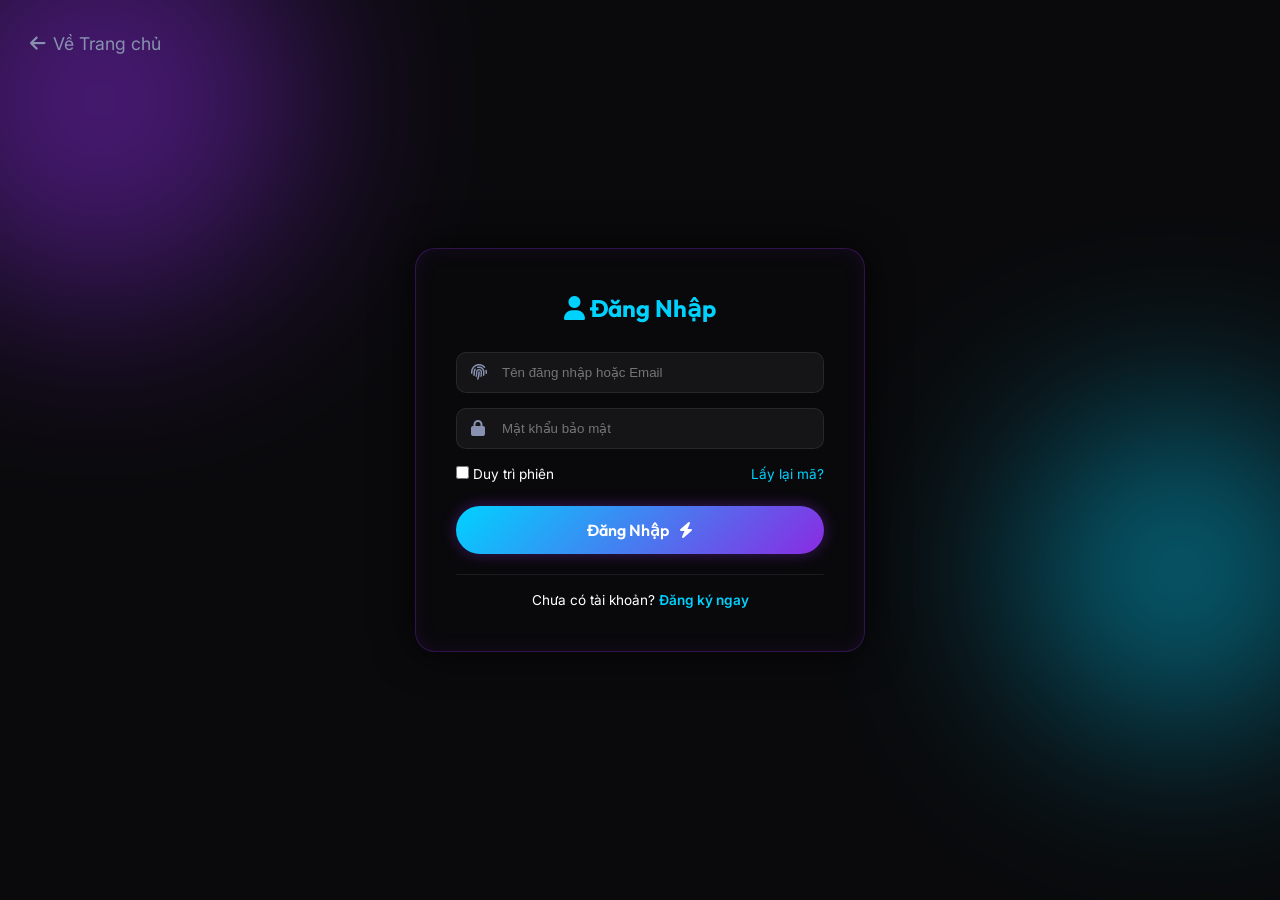
<file: web ban hang AI/login.html>
<!DOCTYPE html>
<html lang="vi">
<head>
    <meta charset="UTF-8">
    <meta name="viewport" content="width=device-width, initial-scale=1.0">
    <title>Đăng Nhập - NovaStyle</title>
    <link href="https://fonts.googleapis.com/css2?family=Outfit:wght@300;400;600;800&family=Inter:wght@400;500&display=swap" rel="stylesheet">
    <link rel="stylesheet" href="style.css">
    <link rel="stylesheet" href="https://cdnjs.cloudflare.com/ajax/libs/font-awesome/6.4.0/css/all.min.css">
    <style>
        .auth-page { display: flex; justify-content: center; align-items: center; min-height: 100vh; padding: 20px; position: relative; }
        .auth-box { width: 100%; max-width: 450px; padding: 40px; border-radius: 20px; z-index: 10; }
        .back-home { position: absolute; top: 30px; left: 30px; color: var(--text-muted); text-decoration: none; font-size: 1.1rem; transition: var(--transition-smooth); z-index: 10; display: flex; align-items: center; gap: 8px; }
        .back-home:hover { color: var(--accent-blue); }
    </style>
</head>
<body>
    <div class="orb orb-1"></div>
    <div class="orb orb-2"></div>

    <a href="index.html" class="back-home"><i class="fa-solid fa-arrow-left"></i> Về Trang chủ</a>

    <div class="auth-page">
        <div class="auth-box glass-panel login-glass">
            <div class="modal-header">
                <h3><i class="fa-solid fa-user"></i> Đăng Nhập</h3>
            </div>
            <form class="auth-form" action="login_process.php" method="POST">
                <div class="input-group">
                    <i class="fa-solid fa-fingerprint icon-left"></i>
                    <input type="text" name="login_id" placeholder="Tên đăng nhập hoặc Email" required>
                </div>
                
                <div class="input-group">
                    <i class="fa-solid fa-lock icon-left"></i>
                    <input type="password" name="password" placeholder="Mật khẩu bảo mật" required>
                </div>
                
                <div class="form-actions">
                    <label class="remember-label"><input type="checkbox"> Duy trì phiên</label>
                    <a href="#" class="forgot-pwd">Lấy lại mã?</a>
                </div>
                
                <button type="submit" class="btn btn-primary w-100 btn-glow">Đăng Nhập <i class="fa-solid fa-bolt"></i></button>
            </form>
            <div class="modal-footer">
                <p>Chưa có tài khoản? <a href="register.html">Đăng ký ngay</a></p>
            </div>
        </div>
    </div>
</body>
</html>
</file>
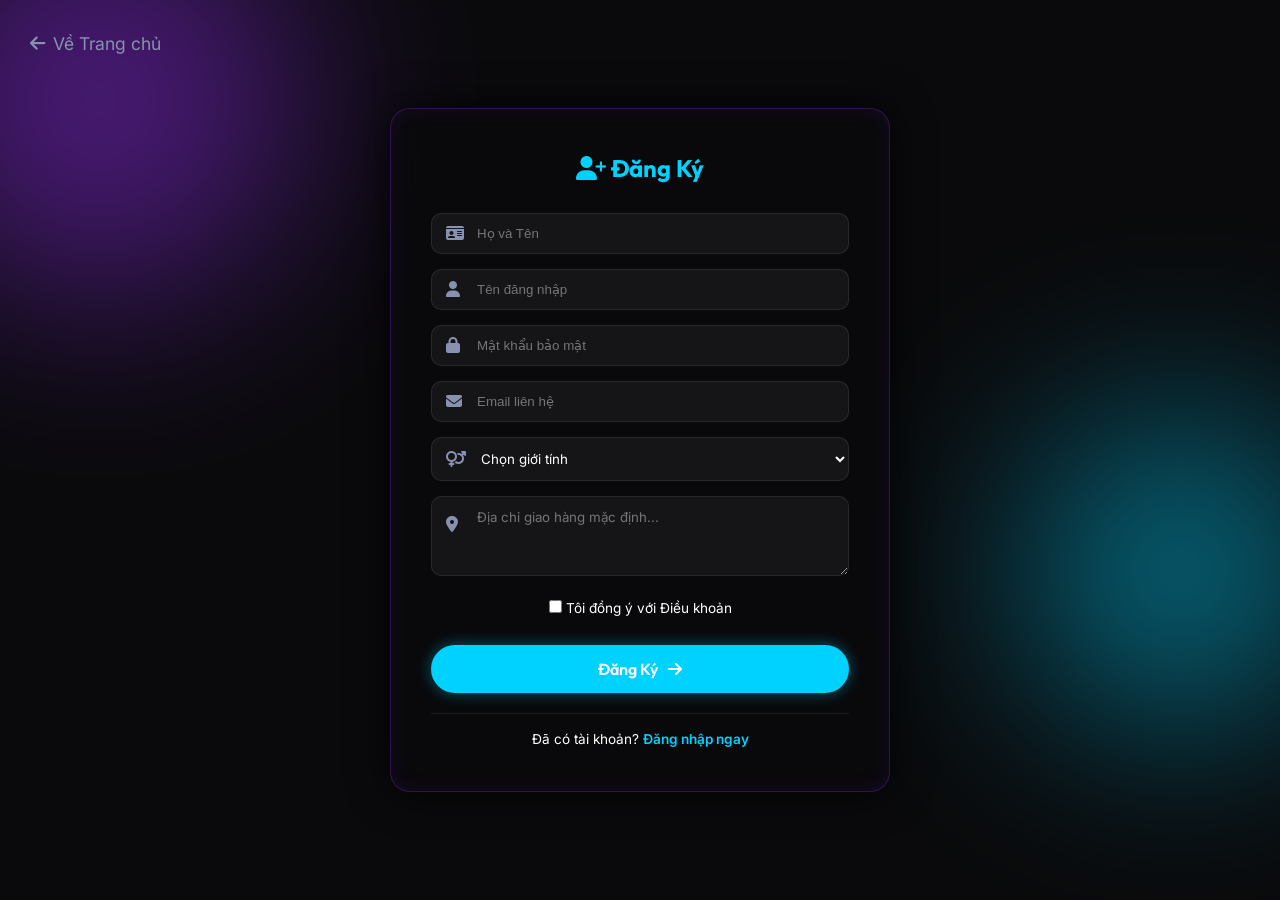
<file: web ban hang AI/register.html>
<!DOCTYPE html>
<html lang="vi">
<head>
    <meta charset="UTF-8">
    <meta name="viewport" content="width=device-width, initial-scale=1.0">
    <title>Đăng Ký - NovaStyle</title>
    <link href="https://fonts.googleapis.com/css2?family=Outfit:wght@300;400;600;800&family=Inter:wght@400;500&display=swap" rel="stylesheet">
    <link rel="stylesheet" href="style.css">
    <link rel="stylesheet" href="https://cdnjs.cloudflare.com/ajax/libs/font-awesome/6.4.0/css/all.min.css">
    <style>
        .auth-page { display: flex; justify-content: center; align-items: center; min-height: 100vh; padding: 40px 20px; position: relative; }
        .auth-box { width: 100%; max-width: 500px; padding: 40px; border-radius: 20px; z-index: 10; }
        .back-home { position: absolute; top: 30px; left: 30px; color: var(--text-muted); text-decoration: none; font-size: 1.1rem; transition: var(--transition-smooth); z-index: 10; display: flex; align-items: center; gap: 8px; }
        .back-home:hover { color: var(--accent-blue); }
        
        /* Chỉnh style riêng cho Select và Textarea ăn khớp với Glassmorphism */
        select.glass-input, textarea.glass-input {
            width: 100%; padding: 12px 15px 12px 45px; background: rgba(255, 255, 255, 0.05);
            border: 1px solid var(--glass-border); border-radius: 10px; color: white;
            outline: none; font-family: var(--font-body); transition: var(--transition-smooth);
        }
        select.glass-input:focus, textarea.glass-input:focus {
            border-color: var(--accent-purple); box-shadow: 0 0 10px rgba(138, 43, 226, 0.2);
            background: rgba(255, 255, 255, 0.08);
        }
        select.glass-input option { color: #000; } /* Tránh chữ trắng trên nền trắng ở menu xổ xuống */
        textarea.glass-input { resize: vertical; min-height: 80px; }
        .textarea-icon { top: 20px !important; transform: none !important; }
    </style>
</head>
<body>
    <div class="orb orb-1"></div>
    <div class="orb orb-2"></div>

    <a href="index.html" class="back-home"><i class="fa-solid fa-arrow-left"></i> Về Trang chủ</a>

    <div class="auth-page">
        <div class="auth-box glass-panel login-glass">
            <div class="modal-header">
                <h3><i class="fa-solid fa-user-plus"></i> Đăng Ký</h3>
            </div>
            <form class="auth-form" action="register_process.php" method="POST">
                
                <div class="input-group">
                    <i class="fa-solid fa-id-card icon-left"></i>
                    <input type="text" name="full_name" placeholder="Họ và Tên" required>
                </div>

                <div class="input-group">
                    <i class="fa-solid fa-user icon-left"></i>
                    <input type="text" name="username" placeholder="Tên đăng nhập" required>
                </div>

                <div class="input-group">
                    <i class="fa-solid fa-lock icon-left"></i>
                    <input type="password" name="password" placeholder="Mật khẩu bảo mật" required>
                </div>

                <div class="input-group">
                    <i class="fa-solid fa-envelope icon-left"></i>
                    <input type="email" name="email" placeholder="Email liên hệ" required>
                </div>

                <div class="input-group">
                    <i class="fa-solid fa-venus-mars icon-left"></i>
                    <select class="glass-input" name="gender" required>
                        <option value="" disabled selected>Chọn giới tính</option>
                        <option value="male">Nam</option>
                        <option value="female">Nữ</option>
                        <option value="unisex">Unisex / Khác</option>
                    </select>
                </div>

                <div class="input-group">
                    <i class="fa-solid fa-location-dot icon-left textarea-icon"></i>
                    <textarea class="glass-input" name="address" placeholder="Địa chỉ giao hàng mặc định..." required></textarea>
                </div>

                <div class="form-actions" style="justify-content: center; margin-bottom: 25px;">
                    <label class="remember-label" style="font-size: 0.85rem;">
                        <input type="checkbox" required> Tôi đồng ý với Điều khoản
                    </label>
                </div>

                <button type="submit" class="btn btn-primary w-100 btn-glow" style="background: var(--accent-blue); box-shadow: 0 0 15px rgba(0, 210, 255, 0.4);">Đăng Ký <i class="fa-solid fa-arrow-right"></i></button>
            </form>
            <div class="modal-footer">
                <p>Đã có tài khoản? <a href="login.html">Đăng nhập ngay</a></p>
            </div>
        </div>
    </div>
</body>
</html>
</file>
<file: web ban hang AI/style.css>
:root {
    --bg-dark: #0a0a0c;
    --text-main: #ffffff;
    --text-muted: #8892b0;

    --accent-blue: #00d2ff;
    --accent-purple: #8a2be2;
    --primary-gradient: linear-gradient(135deg, var(--accent-blue) 0%, var(--accent-purple) 100%);

    --glass-bg: rgba(255, 255, 255, 0.03);
    --glass-border: rgba(255, 255, 255, 0.08);
    --glass-shadow: 0 8px 32px 0 rgba(0, 0, 0, 0.37);

    --font-heading: 'Outfit', sans-serif;
    --font-body: 'Inter', sans-serif;

    --transition-smooth: all 0.3s cubic-bezier(0.25, 0.8, 0.25, 1);
}

* {
    margin: 0;
    padding: 0;
    box-sizing: border-box;
}

body {
    background-color: var(--bg-dark);
    color: var(--text-main);
    font-family: var(--font-body);
    overflow-x: hidden;
    line-height: 1.6;
}

/* Background Animated Orbs */
.orb {
    position: absolute;
    border-radius: 50%;
    filter: blur(100px);
    z-index: -1;
    opacity: 0.5;
    animation: float 20s infinite ease-in-out alternate;
}

.orb-1 {
    width: 400px;
    height: 400px;
    background: var(--accent-purple);
    top: -100px;
    left: -100px;
}

.orb-2 {
    width: 300px;
    height: 300px;
    background: var(--accent-blue);
    bottom: 20%;
    right: -50px;
    animation-delay: -10s;
}

@keyframes float {
    0% {
        transform: translateY(0) scale(1);
    }

    100% {
        transform: translateY(100px) scale(1.2);
    }
}

/* Header & Glassmorphism */
.glass-header {
    position: fixed;
    top: 0;
    width: 100%;
    height: 80px;
    display: flex;
    justify-content: space-between;
    align-items: center;
    padding: 0 5%;
    background: var(--glass-bg);
    backdrop-filter: blur(12px);
    -webkit-backdrop-filter: blur(12px);
    border-bottom: 1px solid var(--glass-border);
    z-index: 100;
}

.logo {
    font-family: var(--font-heading);
    font-size: 1.5rem;
    font-weight: 800;
    display: flex;
    align-items: center;
    gap: 10px;
    letter-spacing: 1px;
}

.logo i {
    background: var(--primary-gradient);
    -webkit-background-clip: text;
    background-clip: text;
    -webkit-text-fill-color: transparent;
}

/* Styling cho Menu mới */
.header-left {
    display: flex;
    align-items: center;
    gap: 40px; /* Khoảng cách giữa Logo và Menu */
}

.main-menu {
    display: flex;
    gap: 25px;
    align-items: center;
}

.menu-item {
    color: var(--text-main);
    text-decoration: none;
    font-weight: 500;
    font-size: 0.95rem;
    transition: var(--transition-smooth);
    position: relative;
    padding: 5px 0;
}

/* Hiệu ứng gạch chân gradient khi hover */
.menu-item:hover, .menu-item.active {
    color: var(--accent-blue);
}

.menu-item::after {
    content: '';
    position: absolute;
    bottom: 0;
    left: 0;
    width: 0%;
    height: 2px;
    background: var(--primary-gradient);
    transition: var(--transition-smooth);
}

.menu-item:hover::after, .menu-item.active::after {
    width: 100%;
}

/* Ẩn menu chữ trên màn hình nhỏ để tránh vỡ giao diện */
@media (max-width: 1024px) {
    .main-menu {
        display: none;
    }
}
/* Nhóm tài khoản ở góc phải */
.auth-group {
    display: flex;
    align-items: center;
    gap: 12px; /* Khoảng cách giữa chữ và icon */
    border-left: 1px solid var(--glass-border); /* Thêm vạch kẻ phân cách nhẹ nhàng */
    padding-left: 20px;
    margin-left: 5px;
}

/* Ẩn chữ trên thiết bị di động để không bị tràn màn hình, chỉ giữ lại icon */
@media (max-width: 1024px) {
    .main-menu, 
    #openAuthBtn {
        display: none;
    }
    
    .auth-group {
        border-left: none;
        padding-left: 0;
        margin-left: 0;
    }
}

.smart-search {
    flex: 0 1 500px;
    position: relative;
    display: flex;
    align-items: center;
}

.smart-search input {
    width: 100%;
    background: rgba(0, 0, 0, 0.4);
    border: 1px solid var(--glass-border);
    border-radius: 30px;
    padding: 12px 20px 12px 45px;
    color: var(--text-main);
    font-family: var(--font-body);
    font-size: 0.95rem;
    outline: none;
    transition: var(--transition-smooth);
}

.smart-search input:focus {
    border-color: var(--accent-purple);
    box-shadow: 0 0 15px rgba(138, 43, 226, 0.3);
}

.smart-search .fa-search {
    position: absolute;
    left: 18px;
    color: var(--text-muted);
}

.smart-search .ai-btn {
    position: absolute;
    right: 8px;
    background: var(--primary-gradient);
    border: none;
    border-radius: 50%;
    width: 30px;
    height: 30px;
    color: white;
    cursor: pointer;
    box-shadow: 0 0 10px rgba(0, 210, 255, 0.4);
    transition: var(--transition-smooth);
}

.smart-search .ai-btn:hover {
    transform: scale(1.1) rotate(10deg);
}

.nav-links {
    display: flex;
    align-items: center;
    gap: 25px;
}

.nav-icon {
    position: relative;
    color: var(--text-main);
    font-size: 1.2rem;
    text-decoration: none;
    transition: var(--transition-smooth);
}

.nav-icon:hover {
    color: var(--accent-blue);
}

.badge {
    position: absolute;
    top: -8px;
    right: -10px;
    background: var(--primary-gradient);
    color: white;
    font-size: 0.7rem;
    font-weight: 800;
    width: 20px;
    height: 20px;
    display: flex;
    justify-content: center;
    align-items: center;
    border-radius: 50%;
}

.user-profile img {
    width: 40px;
    height: 40px;
    border-radius: 50%;
    border: 2px solid var(--accent-purple);
    object-fit: cover;
}

/* Hero Section */
.hero {
    min-height: 100vh;
    padding: 120px 5% 50px;
    display: flex;
    align-items: center;
    justify-content: space-between;
    gap: 50px;
}

.hero-content {
    flex: 1;
    max-width: 600px;
}

.badge-ai {
    display: inline-block;
    padding: 6px 15px;
    background: rgba(138, 43, 226, 0.15);
    border: 1px solid rgba(138, 43, 226, 0.5);
    border-radius: 20px;
    color: var(--accent-purple);
    font-weight: 600;
    font-size: 0.85rem;
    margin-bottom: 25px;
    letter-spacing: 1px;
    text-transform: uppercase;
}

.hero h1 {
    font-family: var(--font-heading);
    font-size: 4rem;
    font-weight: 800;
    line-height: 1.1;
    margin-bottom: 25px;
}

.gradient-text {
    background: var(--primary-gradient);
    -webkit-background-clip: text;
    background-clip: text;
    -webkit-text-fill-color: transparent;
}

.hero p {
    font-size: 1.15rem;
    color: var(--text-muted);
    margin-bottom: 35px;
}

.hero-actions {
    display: flex;
    gap: 15px;
}

.btn {
    padding: 14px 28px;
    border-radius: 30px;
    font-family: var(--font-heading);
    font-weight: 600;
    font-size: 1rem;
    cursor: pointer;
    transition: var(--transition-smooth);
    border: none;
    display: inline-flex;
    align-items: center;
    gap: 10px;
}

.btn-primary {
    background: var(--primary-gradient);
    color: white;
    box-shadow: 0 10px 20px rgba(138, 43, 226, 0.3);
}

.btn-primary:hover {
    box-shadow: 0 15px 25px rgba(0, 210, 255, 0.5);
    transform: translateY(-3px);
}

.btn-secondary {
    background: rgba(255, 255, 255, 0.05);
    color: white;
    border: 1px solid var(--glass-border);
}

.btn-secondary:hover {
    background: rgba(255, 255, 255, 0.1);
    transform: translateY(-3px);
}

.hero-visual {
    flex: 1;
    display: flex;
    justify-content: center;
    align-items: center;
    position: relative;
}

.hologram-effect {
    position: relative;
    width: 450px;
    height: 450px;
}

.hologram-effect::before {
    content: '';
    position: absolute;
    bottom: 20px;
    left: 50%;
    transform: translateX(-50%) rotateX(60deg);
    width: 300px;
    height: 100px;
    border: 2px solid var(--accent-blue);
    border-radius: 50%;
    box-shadow: 0 0 30px var(--accent-blue), inset 0 0 20px var(--accent-blue);
    animation: pulse-ring 3s infinite;
}

@keyframes pulse-ring {
    0% {
        transform: translateX(-50%) rotateX(60deg) scale(0.9);
        opacity: 0.5;
    }

    50% {
        transform: translateX(-50%) rotateX(60deg) scale(1.1);
        opacity: 1;
    }

    100% {
        transform: translateX(-50%) rotateX(60deg) scale(0.9);
        opacity: 0.5;
    }
}

.product-ring img {
    width: 100%;
    height: 100%;
    object-fit: contain;
    filter: drop-shadow(0 20px 30px rgba(0, 0, 0, 0.5));
    animation: float-obj 6s ease-in-out infinite;
    position: relative;
    z-index: 2;
}

@keyframes float-obj {
    0% {
        transform: translateY(0);
    }

    50% {
        transform: translateY(-20px);
    }

    100% {
        transform: translateY(0);
    }
}

/* AI Curated Section */
.ai-curated {
    padding: 80px 5%;
}

.section-header {
    text-align: center;
    margin-bottom: 60px;
}

.section-header h2 {
    font-family: var(--font-heading);
    font-size: 2.5rem;
    font-weight: 800;
    margin-bottom: 10px;
}

.section-header h2 i {
    color: var(--accent-purple);
}

.section-header p {
    color: var(--text-muted);
    font-size: 1.1rem;
}

.product-grid {
    display: grid;
    grid-template-columns: repeat(auto-fill, minmax(280px, 1fr));
    gap: 30px;
}

.product-card {
    position: relative;
    background: rgba(255, 255, 255, 0.02);
    border: 1px solid var(--glass-border);
    border-radius: 20px;
    padding: 15px;
    transition: var(--transition-smooth);
    overflow: hidden;
    cursor: pointer;
}

.card-glow {
    position: absolute;
    width: 150px;
    height: 150px;
    background: var(--primary-gradient);
    border-radius: 50%;
    filter: blur(50px);
    opacity: 0;
    transition: opacity 0.3s ease;
    z-index: 0;
    pointer-events: none;
}

.product-card:hover .card-glow {
    opacity: 0.3;
}

/* JS will position the glow on mouse move */

.product-card:hover {
    transform: translateY(-10px);
    border-color: rgba(138, 43, 226, 0.3);
    box-shadow: 0 15px 30px rgba(0, 0, 0, 0.5);
}

.card-image {
    position: relative;
    border-radius: 12px;
    overflow: hidden;
    height: 300px;
    margin-bottom: 20px;
    z-index: 1;
}

.card-image img {
    width: 100%;
    height: 100%;
    object-fit: cover;
    transition: transform 0.8s ease;
}

.product-card:hover .card-image img {
    transform: scale(1.1);
}

.ai-match {
    position: absolute;
    top: 10px;
    left: 10px;
    background: rgba(0, 0, 0, 0.6);
    backdrop-filter: blur(8px);
    padding: 5px 12px;
    border-radius: 12px;
    font-size: 0.8rem;
    font-weight: 600;
    color: var(--accent-blue);
    border: 1px solid rgba(0, 210, 255, 0.3);
    z-index: 2;
}

.quick-view {
    position: absolute;
    top: 50%;
    left: 50%;
    transform: translate(-50%, -50%) scale(0.8);
    background: rgba(255, 255, 255, 0.9);
    color: #000;
    border: none;
    width: 45px;
    height: 45px;
    border-radius: 50%;
    font-size: 1.2rem;
    opacity: 0;
    cursor: pointer;
    transition: var(--transition-smooth);
    z-index: 2;
}

.product-card:hover .quick-view {
    opacity: 1;
    transform: translate(-50%, -50%) scale(1);
    box-shadow: 0 0 20px rgba(255, 255, 255, 0.5);
}

.card-info {
    position: relative;
    z-index: 1;
}

.category {
    font-size: 0.8rem;
    color: var(--text-muted);
    text-transform: uppercase;
    letter-spacing: 1px;
}

.card-info h3 {
    font-size: 1.1rem;
    margin: 8px 0 15px;
    font-weight: 500;
}

.price-row {
    display: flex;
    justify-content: space-between;
    align-items: center;
}

.price {
    font-family: var(--font-heading);
    font-size: 1.3rem;
    font-weight: 800;
    color: var(--accent-blue);
}

.add-to-cart {
    background: rgba(255, 255, 255, 0.05);
    border: 1px solid var(--glass-border);
    color: white;
    width: 35px;
    height: 35px;
    border-radius: 8px;
    cursor: pointer;
    transition: var(--transition-smooth);
}

.add-to-cart:hover {
    background: var(--primary-gradient);
    border-color: transparent;
}

/* Floating AI Chatbot */
.ai-bot-widget {
    position: fixed;
    bottom: 30px;
    right: 30px;
    width: 60px;
    height: 60px;
    background: var(--primary-gradient);
    border-radius: 50%;
    display: flex;
    justify-content: center;
    align-items: center;
    font-size: 1.8rem;
    color: white;
    cursor: pointer;
    box-shadow: 0 10px 25px rgba(138, 43, 226, 0.4);
    z-index: 1000;
    transition: transform 0.3s;
}

.ai-bot-widget:hover {
    transform: scale(1.1);
}

.pulse-ring {
    position: absolute;
    width: 100%;
    height: 100%;
    border-radius: 50%;
    border: 2px solid var(--accent-blue);
    animation: bot-pulse 2s infinite;
}

@keyframes bot-pulse {
    0% {
        transform: scale(1);
        opacity: 0.8;
    }

    100% {
        transform: scale(1.5);
        opacity: 0;
    }
}

.glass-panel {
    background: rgba(10, 10, 12, 0.8);
    backdrop-filter: blur(20px);
    -webkit-backdrop-filter: blur(20px);
    border: 1px solid var(--glass-border);
    box-shadow: var(--glass-shadow);
}

.chat-window {
    position: fixed;
    bottom: 100px;
    right: 30px;
    width: 350px;
    height: 450px;
    border-radius: 20px;
    display: flex;
    flex-direction: column;
    overflow: hidden;
    z-index: 999;
    opacity: 0;
    transform: translateY(20px) scale(0.95);
    pointer-events: none;
    transition: var(--transition-smooth);
}

.chat-window.active {
    opacity: 1;
    transform: translateY(0) scale(1);
    pointer-events: all;
}

.chat-header {
    padding: 15px 20px;
    border-bottom: 1px solid var(--glass-border);
    display: flex;
    justify-content: space-between;
    align-items: center;
    background: rgba(255, 255, 255, 0.02);
}

.chat-header h4 {
    font-family: var(--font-heading);
    margin-bottom: 2px;
}

.chat-header h4 i {
    color: var(--accent-purple);
}

.status {
    font-size: 0.75rem;
    color: var(--accent-blue);
}

.chat-header button {
    background: transparent;
    border: none;
    color: var(--text-muted);
    cursor: pointer;
    font-size: 1.2rem;
}

.chat-header button:hover {
    color: white;
}

.chat-body {
    flex: 1;
    padding: 20px;
    overflow-y: auto;
    display: flex;
    flex-direction: column;
    gap: 15px;
}

.chat-body::-webkit-scrollbar {
    width: 6px;
}

.chat-body::-webkit-scrollbar-thumb {
    background: var(--glass-border);
    border-radius: 3px;
}

.message {
    max-width: 85%;
    padding: 12px 16px;
    border-radius: 15px;
    font-size: 0.9rem;
    line-height: 1.5;
}

.ai-message {
    background: rgba(138, 43, 226, 0.15);
    border-bottom-left-radius: 5px;
    border: 1px solid rgba(138, 43, 226, 0.3);
    align-self: flex-start;
}

.user-message {
    background: rgba(0, 210, 255, 0.15);
    border-bottom-right-radius: 5px;
    border: 1px solid rgba(0, 210, 255, 0.3);
    align-self: flex-end;
}

.chat-input {
    padding: 15px;
    border-top: 1px solid var(--glass-border);
    display: flex;
    gap: 10px;
    background: rgba(0, 0, 0, 0.2);
}

.chat-input input {
    flex: 1;
    background: rgba(255, 255, 255, 0.05);
    border: 1px solid var(--glass-border);
    border-radius: 20px;
    padding: 10px 15px;
    color: white;
    outline: none;
}

.chat-input input:focus {
    border-color: var(--accent-purple);
}

.chat-input button {
    background: var(--primary-gradient);
    border: none;
    width: 40px;
    height: 40px;
    border-radius: 50%;
    color: white;
    cursor: pointer;
}

footer {
    text-align: center;
    padding: 30px;
    border-top: 1px solid var(--glass-border);
    color: var(--text-muted);
    font-size: 0.9rem;
    margin-top: 50px;
}

/* Responsive */
@media (max-width: 768px) {
    .glass-header {
        padding: 0 20px;
    }

    .smart-search {
        display: none;
    }

    .hero {
        flex-direction: column;
        text-align: center;
        padding-top: 100px;
    }

    .hero h1 {
        font-size: 2.8rem;
    }

    .hero-actions {
        justify-content: center;
    }

    .hologram-effect {
        width: 300px;
        height: 300px;
    }

    .hologram-effect::before {
        width: 200px;
    }

    .chat-window {
        bottom: 0;
        right: 0;
        width: 100%;
        height: 80vh;
        border-radius: 20px 20px 0 0;
    }
}

/* Modals & Sidebar Overlays */
.modal-overlay,
.cart-overlay {
    position: fixed;
    top: 0;
    left: 0;
    width: 100%;
    height: 100%;
    background: rgba(0, 0, 0, 0.6);
    backdrop-filter: blur(5px);
    z-index: 1000;
    opacity: 0;
    pointer-events: none;
    transition: var(--transition-smooth);
}

.modal-overlay.active,
.cart-overlay.active {
    opacity: 1;
    pointer-events: all;
}

/* Login Modal */
.modal-content {
    position: absolute;
    top: 50%;
    left: 50%;
    transform: translate(-50%, -60%);
    width: 90%;
    max-width: 400px;
    padding: 30px;
    border-radius: 20px;
    transition: var(--transition-smooth);
    opacity: 0;
}

.modal-overlay.active .modal-content {
    transform: translate(-50%, -50%);
    opacity: 1;
}

.login-glass {
    background: rgba(10, 10, 12, 0.85);
    backdrop-filter: blur(25px);
    border: 1px solid rgba(138, 43, 226, 0.3);
    box-shadow: 0 0 40px rgba(0, 0, 0, 0.8), inset 0 0 20px rgba(138, 43, 226, 0.1);
}

.close-modal,
.close-cart {
    position: absolute;
    top: 15px;
    right: 15px;
    background: transparent;
    border: none;
    color: var(--text-muted);
    font-size: 1.2rem;
    cursor: pointer;
    transition: var(--transition-smooth);
}

.close-modal:hover,
.close-cart:hover {
    color: white;
    transform: rotate(90deg) scale(1.2);
}

.modal-header {
    text-align: center;
    margin-bottom: 25px;
}

.modal-header h3 {
    font-family: var(--font-heading);
    font-size: 1.5rem;
    margin-bottom: 5px;
    color: var(--accent-blue);
}

.modal-header p {
    font-size: 0.85rem;
    color: var(--text-muted);
}

.input-group {
    position: relative;
    margin-bottom: 15px;
}

.input-group .icon-left {
    position: absolute;
    left: 15px;
    top: 50%;
    transform: translateY(-50%);
    color: var(--text-muted);
}

.input-group input {
    width: 100%;
    padding: 12px 15px 12px 45px;
    background: rgba(255, 255, 255, 0.05);
    border: 1px solid var(--glass-border);
    border-radius: 10px;
    color: white;
    outline: none;
    transition: var(--transition-smooth);
}

.input-group input:focus {
    border-color: var(--accent-purple);
    background: rgba(255, 255, 255, 0.08);
    box-shadow: 0 0 10px rgba(138, 43, 226, 0.2);
}

.form-actions {
    display: flex;
    justify-content: space-between;
    align-items: center;
    font-size: 0.85rem;
    margin-bottom: 20px;
}

.forgot-pwd {
    color: var(--accent-blue);
    text-decoration: none;
}

.forgot-pwd:hover {
    text-decoration: underline;
}

.btn-glow {
    box-shadow: 0 0 15px rgba(138, 43, 226, 0.4);
}

.btn-glow:hover {
    box-shadow: 0 0 25px rgba(0, 210, 255, 0.6);
}

.w-100 {
    width: 100%;
    justify-content: center;
}

.modal-footer {
    margin-top: 20px;
    text-align: center;
    font-size: 0.85rem;
    border-top: 1px solid var(--glass-border);
    padding-top: 15px;
}

.modal-footer a {
    color: var(--accent-blue);
    text-decoration: none;
    font-weight: 600;
}

/* Cart Sidebar */
.cart-sidebar {
    position: fixed;
    top: 0;
    right: -450px;
    width: 100%;
    max-width: 400px;
    height: 100%;
    z-index: 1001;
    display: flex;
    flex-direction: column;
    transition: right 0.4s cubic-bezier(0.25, 0.8, 0.25, 1);
    border-radius: 0;
    border-left: 1px solid rgba(0, 210, 255, 0.2);
}

.cart-sidebar.active {
    right: 0;
}

.cart-glass {
    background: rgba(10, 10, 12, 0.95);
    backdrop-filter: blur(25px);
    box-shadow: -10px 0 40px rgba(0, 0, 0, 0.8);
}

.cart-header {
    padding: 25px;
    border-bottom: 1px solid var(--glass-border);
    display: flex;
    justify-content: space-between;
    align-items: center;
}

.cart-header h3 {
    font-family: var(--font-heading);
    font-size: 1.4rem;
    color: var(--accent-blue);
    margin: 0;
}

.cart-body {
    flex: 1;
    padding: 20px;
    overflow-y: auto;
}

.cart-footer {
    padding: 25px;
    border-top: 1px solid var(--glass-border);
    background: rgba(0, 0, 0, 0.3);
}

.cart-total {
    display: flex;
    justify-content: space-between;
    margin-bottom: 20px;
    align-items: center;
    font-size: 1.1rem;
}

/* Cart Item Styling */
.cart-item {
    display: flex;
    align-items: center;
    gap: 15px;
    padding: 15px;
    background: rgba(255, 255, 255, 0.03);
    border: 1px solid var(--glass-border);
    border-radius: 12px;
    margin-bottom: 15px;
    position: relative;
    transition: var(--transition-smooth);
}

.cart-item:hover {
    background: rgba(255, 255, 255, 0.05);
    border-color: rgba(138, 43, 226, 0.3);
}

.cart-item img {
    width: 70px;
    height: 70px;
    border-radius: 8px;
    object-fit: cover;
}

.item-info {
    flex: 1;
}

.qty-control {
    display: flex;
    align-items: center;
    gap: 10px;
    margin-top: 8px;
}

.qty-btn {
    background: rgba(255, 255, 255, 0.1);
    border: none;
    color: white;
    width: 25px;
    height: 25px;
    border-radius: 5px;
    cursor: pointer;
    transition: var(--transition-smooth);
}

.qty-btn:hover {
    background: var(--primary-gradient);
}

.remove-item {
    background: rgba(255, 0, 0, 0.1);
    color: #ff4d4d;
    border: 1px solid rgba(255, 0, 0, 0.2);
    width: 35px;
    height: 35px;
    border-radius: 8px;
    cursor: pointer;
    transition: var(--transition-smooth);
    display: flex;
    justify-content: center;
    align-items: center;
}

.remove-item:hover {
    background: #ff4d4d;
    color: white;
}
</file>
